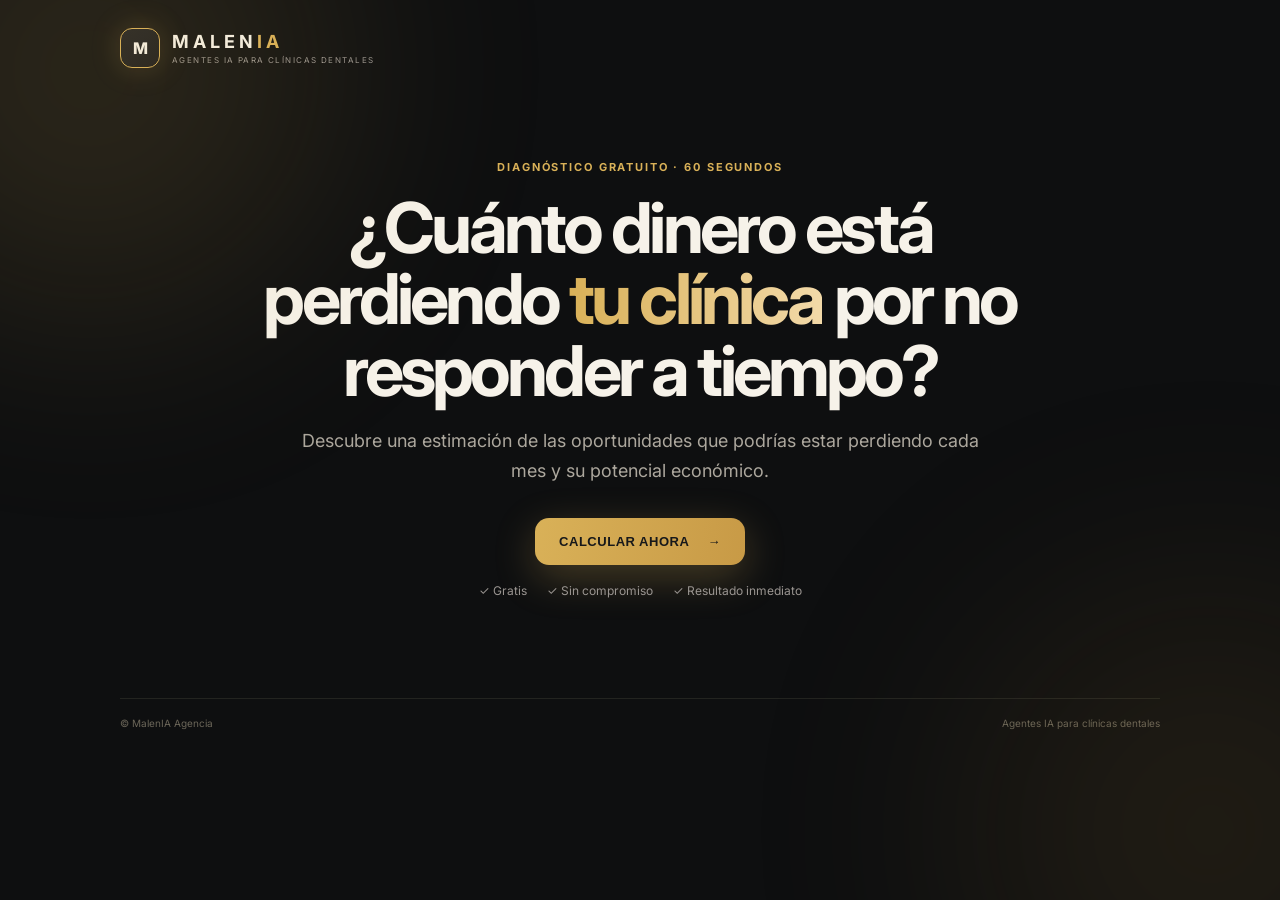
<file: index.html>
<!doctype html>
<html lang="es">
<head>
  <meta charset="utf-8">
  <meta name="viewport" content="width=device-width, initial-scale=1">
  <meta name="description" content="Calculadora gratuita de pacientes perdidos para clínicas dentales.">
  <title>MalenIA | Calculadora de Pacientes Perdidos</title>
  <link rel="preconnect" href="https://fonts.googleapis.com">
  <link rel="preconnect" href="https://fonts.gstatic.com" crossorigin>
  <link href="https://fonts.googleapis.com/css2?family=Inter:wght@400;500;600;700;800&display=swap" rel="stylesheet">
  <link rel="stylesheet" href="styles.css">
  <style>
    .history-panel {
      background: #1f2023;
      border-radius: 12px;
      padding: 24px;
      margin-bottom: 32px;
      border: 1px solid #d9b158;
    }
    .history-header {
      display: flex;
      justify-content: space-between;
      align-items: center;
      margin-bottom: 16px;
    }
    .history-header h3 {
      color: #f6f2e9;
      font-size: 18px;
      margin: 0;
    }
    .history-clear-btn {
      background: #d9b158;
      color: #17181a;
      border: none;
      padding: 8px 16px;
      border-radius: 6px;
      cursor: pointer;
      font-weight: 600;
      font-size: 12px;
    }
    .history-clear-btn:hover {
      opacity: 0.9;
    }
    .history-table {
      width: 100%;
      border-collapse: collapse;
      color: #f6f2e9;
    }
    .history-table thead {
      border-bottom: 2px solid #d9b158;
    }
    .history-table th {
      text-align: left;
      padding: 12px;
      color: #d9b158;
      font-weight: 600;
      font-size: 12px;
      text-transform: uppercase;
    }
    .history-table td {
      padding: 12px;
      border-bottom: 1px solid #333;
      font-size: 14px;
    }
    .history-table tr:hover {
      background: #17181a;
    }
    .history-empty {
      text-align: center;
      padding: 32px 16px;
      color: #9a9591;
    }
    .history-money {
      color: #d9b158;
      font-weight: 600;
    }
    .history-date {
      color: #9a9591;
      font-size: 12px;
    }
  </style>
</head>
<body>
  <div class="ambient ambient-a"></div>
  <div class="ambient ambient-b"></div>

  <main class="app-shell">
    <header class="brand">
      <div class="brand-mark">M</div>
      <div>
        <strong>MALEN<span>IA</span></strong>
        <small>AGENTES IA PARA CLÍNICAS DENTALES</small>
      </div>
    </header>

    <section class="hero" id="hero">
      <div class="eyebrow">DIAGNÓSTICO GRATUITO · 60 SEGUNDOS</div>
      <h1>¿Cuánto dinero está perdiendo <span>tu clínica</span> por no responder a tiempo?</h1>
      <p>Descubre una estimación de las oportunidades que podrías estar perdiendo cada mes y su potencial económico.</p>
      <button class="primary-btn" id="startBtn">CALCULAR AHORA <span>→</span></button>
      <div class="trust-row"><span>✓ Gratis</span><span>✓ Sin compromiso</span><span>✓ Resultado inmediato</span></div>
    </section>

    <!-- NUEVO: Panel de historial -->
    <section class="history-panel" id="historyPanel" style="display: none;">
      <div class="history-header">
        <h3>📊 Mis auditorías anteriores</h3>
        <button class="history-clear-btn" id="clearHistoryBtn">Limpiar historial</button>
      </div>
      <table class="history-table" id="historyTable">
        <thead>
          <tr>
            <th>Clínica</th>
            <th>Email</th>
            <th>Potencial / mes</th>
            <th>Oportunidades</th>
            <th>Fecha</th>
          </tr>
        </thead>
        <tbody id="historyTableBody">
        </tbody>
      </table>
      <div class="history-empty" id="historyEmpty" style="display: none;">
        Aún no tienes auditorías guardadas. ¡Realiza una ahora!
      </div>
    </section>

    <section class="calculator hidden" id="calculator">
      <div class="progress-wrap">
        <div class="progress-top"><span id="stepLabel">Paso 1 de 6</span><span id="progressPct">17%</span></div>
        <div class="progress"><div id="progressBar"></div></div>
      </div>

      <div class="question-card">
        <div class="question-icon" id="questionIcon">☎</div>
        <div class="question-content">
          <div class="mini-label">DIAGNÓSTICO DE TU CLÍNICA</div>
          <h2 id="questionTitle"></h2>
          <p id="questionHelp"></p>
          <div id="questionBody"></div>
        </div>
      </div>
    </section>

    <section class="results hidden" id="results">
      <div class="result-hero">
        <div class="eyebrow">TU ESTIMACIÓN</div>
        <h2>Aquí está el dato que probablemente no estabas viendo.</h2>
        <p>Según los datos que has introducido, existe un potencial de mejora en la forma en que tu clínica atiende y hace seguimiento de sus oportunidades.</p>
      </div>

      <div class="metrics">
        <article class="metric">
          <div class="metric-number" id="lostCalls">0</div>
          <div class="metric-label">Llamadas potencialmente perdidas / mes</div>
        </article>
        <article class="metric">
          <div class="metric-number" id="recoverable">0</div>
          <div class="metric-label">Oportunidades potencialmente recuperables</div>
        </article>
        <article class="metric featured">
          <div class="metric-number" id="potentialMoney">0 €</div>
          <div class="metric-label">Potencial económico estimado / mes</div>
        </article>
      </div>

      <div class="result-grid">
        <div class="chart-card">
          <div class="card-title">OPORTUNIDADES MENSUALES</div>
          <div class="bar-row"><span>Consultas recibidas</span><div class="bar"><i id="barLeads"></i></div><b id="barLeadsVal">0</b></div>
          <div class="bar-row"><span>Oportunidades atendidas</span><div class="bar"><i id="barAttended"></i></div><b id="barAttendedVal">0</b></div>
          <div class="bar-row"><span>Potencialmente recuperables</span><div class="bar"><i id="barRecoverable"></i></div><b id="barRecoverableVal">0</b></div>
        </div>
        <div class="insight-card">
          <div class="card-title">LECTURA DE MALENIA</div>
          <div id="insightText"></div>
          <div class="assumption">
            <strong>Importante:</strong> las cifras son estimaciones orientativas. No representan una previsión de ingresos ni una garantía de resultados.
          </div>
        </div>
      </div>

      <div class="lead-card" id="leadCard">
        <div class="lead-copy">
          <div class="eyebrow">SIGUIENTE PASO</div>
          <h3>¿Quieres saber cómo podrías reducir estas pérdidas?</h3>
          <p>Te mostramos qué partes de la atención, agenda y seguimiento de tu clínica podrían automatizarse con un Agente IA.</p>
        </div>
        <form id="leadForm" novalidate>
          <div class="form-grid">
            <label>Nombre<input name="name" required autocomplete="given-name" placeholder="Tu nombre"></label>
            <label>Clínica<input name="clinic" required autocomplete="organization" placeholder="Nombre de la clínica"></label>
            <label>Email<input name="email" type="email" required autocomplete="email" placeholder="tu@email.com"></label>
            <label>Teléfono / WhatsApp<input name="phone" required autocomplete="tel" placeholder="+34 600 000 000"></label>
            <label>Ciudad<input name="city" required autocomplete="address-level2" placeholder="Barcelona"></label>
            <label>Nº de empleados
              <select name="employees" required>
                <option value="">Selecciona</option><option>1–3</option><option>4–7</option><option>8–15</option><option>16+</option>
              </select>
            </label>
            <label>Tu rol en la clínica
              <select name="role" required>
                <option value="">Selecciona</option><option>Propietario/a</option><option>Director/a</option><option>Responsable administrativo</option><option>Recepción</option><option>Otro</option>
              </select>
            </label>
          </div>
          <label class="consent"><input type="checkbox" name="consent" required> Acepto que MalenIA contacte conmigo para facilitar el análisis solicitado.</label>
          <button class="primary-btn full" type="submit">QUIERO MI ANÁLISIS GRATUITO <span>→</span></button>
          <div class="form-status" id="formStatus"></div>
        </form>
      </div>
    </section>

    <section class="success hidden" id="success">
      <div class="success-icon">✓</div>
      <div class="eyebrow">ANÁLISIS SOLICITADO</div>
      <h2>Perfecto. Ya tenemos tus datos.</h2>
      <p>El siguiente paso es analizar dónde está perdiendo oportunidades tu clínica y qué procesos podrían automatizarse.</p>
      <div class="success-actions">
        <a class="primary-btn" id="calendarBtn" href="#" target="_blank" rel="noopener">AGENDAR AUDITORÍA GRATUITA <span>→</span></a>
        <a class="secondary-btn" id="whatsappBtn" href="#" target="_blank" rel="noopener">HABLAR POR WHATSAPP</a>
      </div>
      <small>La auditoría es orientativa y no implica compromiso.</small>
    </section>

    <footer>
      <span>© MalenIA Agencia</span>
      <span>Agentes IA para clínicas dentales</span>
    </footer>
  </main>
  <script src="app.js"></script>
</body>
</html>
</file>
<file: styles.css>
*{box-sizing:border-box}
html,body{margin:0;min-height:100%;font-family:Inter,system-ui,sans-serif;background:#0E0F10;color:#F6F2E9}
body{overflow-x:hidden}

/* Ambient glow — dos tonos de dorado, nunca mezclado con otro acento */
.ambient{position:fixed;width:500px;height:500px;border-radius:50%;filter:blur(120px);opacity:.14;pointer-events:none}
.ambient-a{background:#D9B158;top:-180px;left:-160px}
.ambient-b{background:#8C6A2E;right:-180px;bottom:-180px}

.app-shell{width:min(1040px,92vw);margin:auto;padding:28px 0 32px}

/* Brand */
.brand{display:flex;align-items:center;gap:12px;margin-bottom:42px}
.brand-mark{width:40px;height:40px;border:1px solid #D9B158;border-radius:12px;display:grid;place-items:center;font-weight:800;background:linear-gradient(145deg,#1F2023,#17181A);box-shadow:0 0 30px rgba(217,177,88,.22);color:#F6F2E9}
.brand strong{display:block;letter-spacing:.22em;font-size:18px;color:#F6F2E9}
.brand strong span{color:#D9B158}
.brand small{display:block;color:#9A9591;font-size:8px;letter-spacing:.18em;margin-top:3px}

/* Hero */
.hero{text-align:center;max-width:830px;margin:0 auto;padding:50px 20px 70px}
.eyebrow,.mini-label{font-size:11px;font-weight:700;letter-spacing:.17em;color:#D9B158}
.hero h1{font-size:clamp(38px,6vw,70px);line-height:1.02;letter-spacing:-.055em;margin:18px 0 20px;color:#F6F2E9}
.hero h1 span{background:linear-gradient(90deg,#D9B158,#F2D9A8);-webkit-background-clip:text;background-clip:text;color:transparent}
.hero p{max-width:680px;margin:0 auto 32px;color:#ACA79D;font-size:18px;line-height:1.65}

/* Buttons */
.primary-btn,.secondary-btn{border:0;text-decoration:none;cursor:pointer;display:inline-flex;justify-content:center;align-items:center;gap:18px;border-radius:14px;padding:16px 24px;font-weight:800;letter-spacing:.04em;font-size:13px}
.primary-btn{background:linear-gradient(100deg,#D9B158,#C89A46);color:#17181A;box-shadow:0 12px 40px rgba(217,177,88,.28);transition:.2s transform,.2s box-shadow}
.primary-btn:hover{transform:translateY(-2px);box-shadow:0 18px 50px rgba(217,177,88,.4)}
.secondary-btn{border:1px solid #33342E;color:#F6F2E9;background:#1B1C1E}
.trust-row{display:flex;justify-content:center;gap:20px;margin-top:18px;color:#9A9591;font-size:12px}

.hidden{display:none!important}

/* Calculator */
.calculator{max-width:760px;margin:0 auto}
.progress-wrap{margin-bottom:22px}
.progress-top{display:flex;justify-content:space-between;color:#9A9591;font-size:11px;margin-bottom:8px}
.progress{height:5px;background:#1F2023;border-radius:10px;overflow:hidden}
.progress div{height:100%;width:0;background:linear-gradient(90deg,#B8894A,#D9B158);transition:.4s}

.question-card,.lead-card,.chart-card,.insight-card{background:linear-gradient(145deg,#1F2023,#17181A);border:1px solid #2A2B26;border-radius:24px;box-shadow:0 30px 80px rgba(0,0,0,.45)}
.question-card{padding:34px;display:flex;gap:25px}
.question-icon{width:56px;height:56px;flex:0 0 56px;border-radius:17px;display:grid;place-items:center;font-size:24px;background:#221C12;border:1px solid #3A2E14;color:#D9B158}
.question-content{width:100%}
.question-content h2{font-size:30px;letter-spacing:-.03em;margin:9px 0 8px;color:#F6F2E9}
.question-content p{color:#9A9591;margin:0 0 22px;line-height:1.5}

.option-grid{display:grid;grid-template-columns:repeat(2,1fr);gap:10px}
.option,.channel{border:1px solid #2A2B26;background:#1B1C1E;color:#F6F2E9;border-radius:14px;padding:15px;text-align:left;cursor:pointer;transition:.2s}
.option:hover,.channel:hover{border-color:#B8894A;background:#232420}
.option.selected,.channel.selected{border-color:#D9B158;background:#2A2412;box-shadow:0 0 0 1px rgba(217,177,88,.3)}

.manual{margin-top:12px}
.manual input,input,select{width:100%;border:1px solid #2A2B26;background:#15161A;color:#F6F2E9;border-radius:12px;padding:14px;outline:none;font:inherit}
.manual input:focus,input:focus,select:focus{border-color:#D9B158}
.continue{margin-top:20px;width:100%}

.channel-grid{display:grid;grid-template-columns:repeat(3,1fr);gap:10px}
.channel{display:flex;align-items:center;gap:9px}
.channel input{width:18px;height:18px;accent-color:#D9B158}

/* Results */
.results{padding-bottom:30px}
.result-hero{text-align:center;max-width:760px;margin:0 auto 28px}
.result-hero h2{font-size:clamp(34px,5vw,55px);line-height:1.05;letter-spacing:-.05em;margin:14px 0;color:#F6F2E9}
.result-hero p{color:#9A9591;line-height:1.6}

.metrics{display:grid;grid-template-columns:repeat(3,1fr);gap:12px}
.metric{padding:28px 22px;background:#1B1C1E;border:1px solid #2A2B26;border-radius:20px;text-align:center}
.metric.featured{background:linear-gradient(145deg,#221C12,#17181A);border-color:#B8894A;box-shadow:0 0 45px rgba(217,177,88,.1)}
.metric-number{font-size:clamp(31px,4vw,50px);font-weight:800;letter-spacing:-.05em;background:linear-gradient(90deg,#D9B158,#F2D9A8);-webkit-background-clip:text;background-clip:text;color:transparent}
.metric-label{color:#9A9591;font-size:12px;line-height:1.4;margin-top:8px}

.result-grid{display:grid;grid-template-columns:1fr 1fr;gap:12px;margin-top:12px}
.chart-card,.insight-card{padding:25px}
.card-title{font-size:10px;letter-spacing:.16em;font-weight:800;color:#D9B158;margin-bottom:22px}
.bar-row{display:grid;grid-template-columns:145px 1fr 45px;gap:10px;align-items:center;margin:16px 0;font-size:11px;color:#9A9591}
.bar{height:10px;border-radius:20px;background:#1F2023;overflow:hidden}
.bar i{display:block;height:100%;width:0;background:linear-gradient(90deg,#B8894A,#D9B158);border-radius:20px;transition:1s}
.bar-row b{color:#F6F2E9;text-align:right}
.insight-card p{color:#ACA79D;line-height:1.65}
.insight-card strong{color:#F6F2E9}
.assumption{margin-top:18px;padding:13px;border-radius:12px;background:#17181A;color:#9A9591;font-size:11px;line-height:1.5;border:1px solid #2A2B26}

/* Lead form */
.lead-card{margin-top:12px;padding:30px;display:grid;grid-template-columns:.8fr 1.2fr;gap:28px}
.lead-copy h3{font-size:29px;letter-spacing:-.035em;margin:12px 0;color:#F6F2E9}
.lead-copy p{color:#9A9591;line-height:1.6}
.form-grid{display:grid;grid-template-columns:1fr 1fr;gap:12px}
.form-grid label{font-size:11px;color:#9A9591}
.form-grid input,.form-grid select{margin-top:6px}
.consent{display:flex;gap:9px;align-items:flex-start;color:#9A9591;font-size:10px;line-height:1.5;margin:14px 0}
.consent input{width:15px;height:15px;margin:0;flex:0 0 15px;accent-color:#D9B158}
.full{width:100%}
.form-status{font-size:11px;margin-top:10px;color:#E2735B}

/* Success */
.success{text-align:center;max-width:700px;margin:70px auto;padding:50px 20px}
.success-icon{width:70px;height:70px;border-radius:50%;display:grid;place-items:center;margin:0 auto 25px;background:#241D10;border:1px solid #D9B158;color:#D9B158;font-size:32px}
.success h2{font-size:48px;letter-spacing:-.05em;margin:15px 0;color:#F6F2E9}
.success p{color:#9A9591;line-height:1.6;font-size:17px}
.success-actions{display:flex;justify-content:center;gap:12px;margin:28px 0}
.success small{color:#77726A}

footer{display:flex;justify-content:space-between;color:#6B6659;font-size:10px;border-top:1px solid #232420;padding-top:18px;margin-top:30px}

@media(max-width:720px){
  .app-shell{width:min(94vw,600px)}
  .brand{margin-bottom:15px}
  .hero{padding:40px 8px 50px}
  .hero h1{font-size:43px}
  .hero p{font-size:15px}
  .trust-row{flex-wrap:wrap;gap:9px 15px}
  .question-card{padding:22px;display:block}
  .question-icon{margin-bottom:18px}
  .question-content h2{font-size:25px}
  .option-grid,.channel-grid,.metrics,.result-grid,.lead-card{grid-template-columns:1fr}
  .lead-card{padding:22px}
  .form-grid{grid-template-columns:1fr}
  .bar-row{grid-template-columns:120px 1fr 38px}
  .success h2{font-size:38px}
  .success-actions{flex-direction:column}
  .primary-btn,.secondary-btn{width:100%}
  footer{flex-direction:column;gap:7px}
}
</file>
